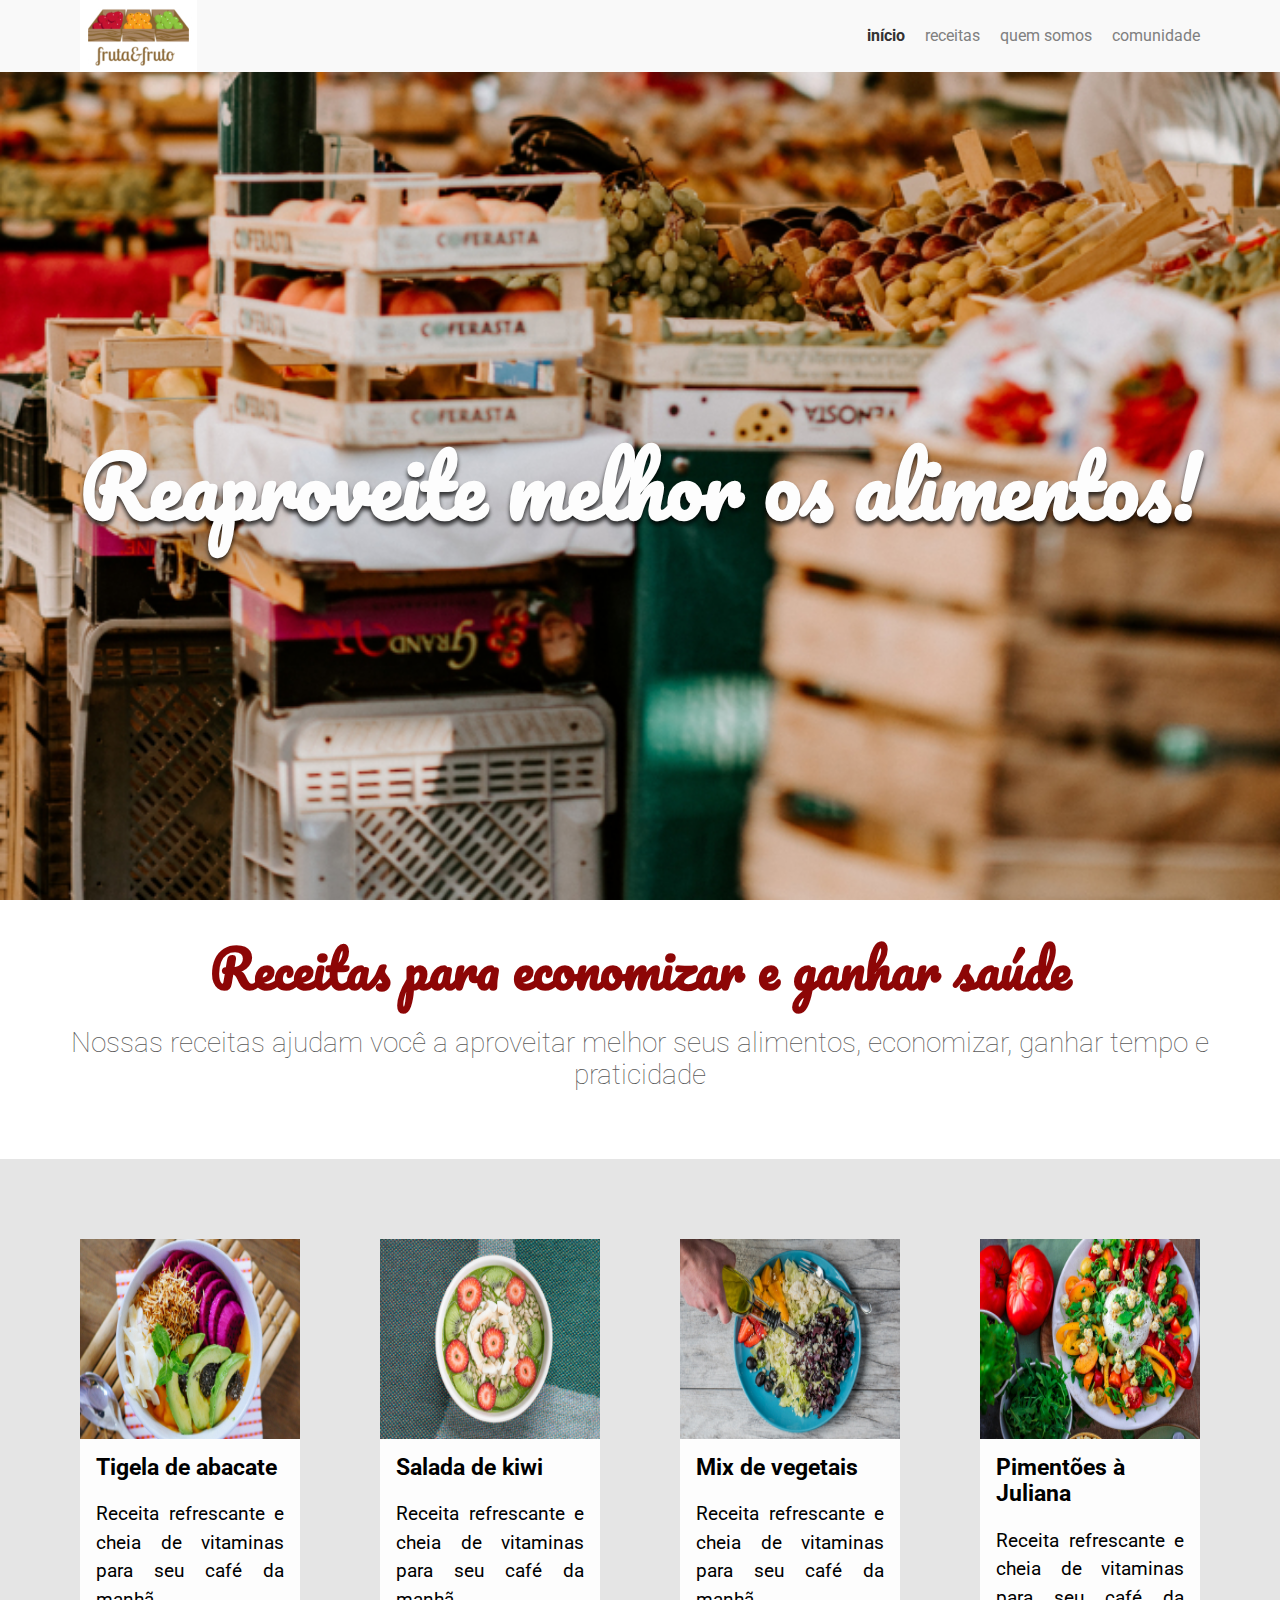
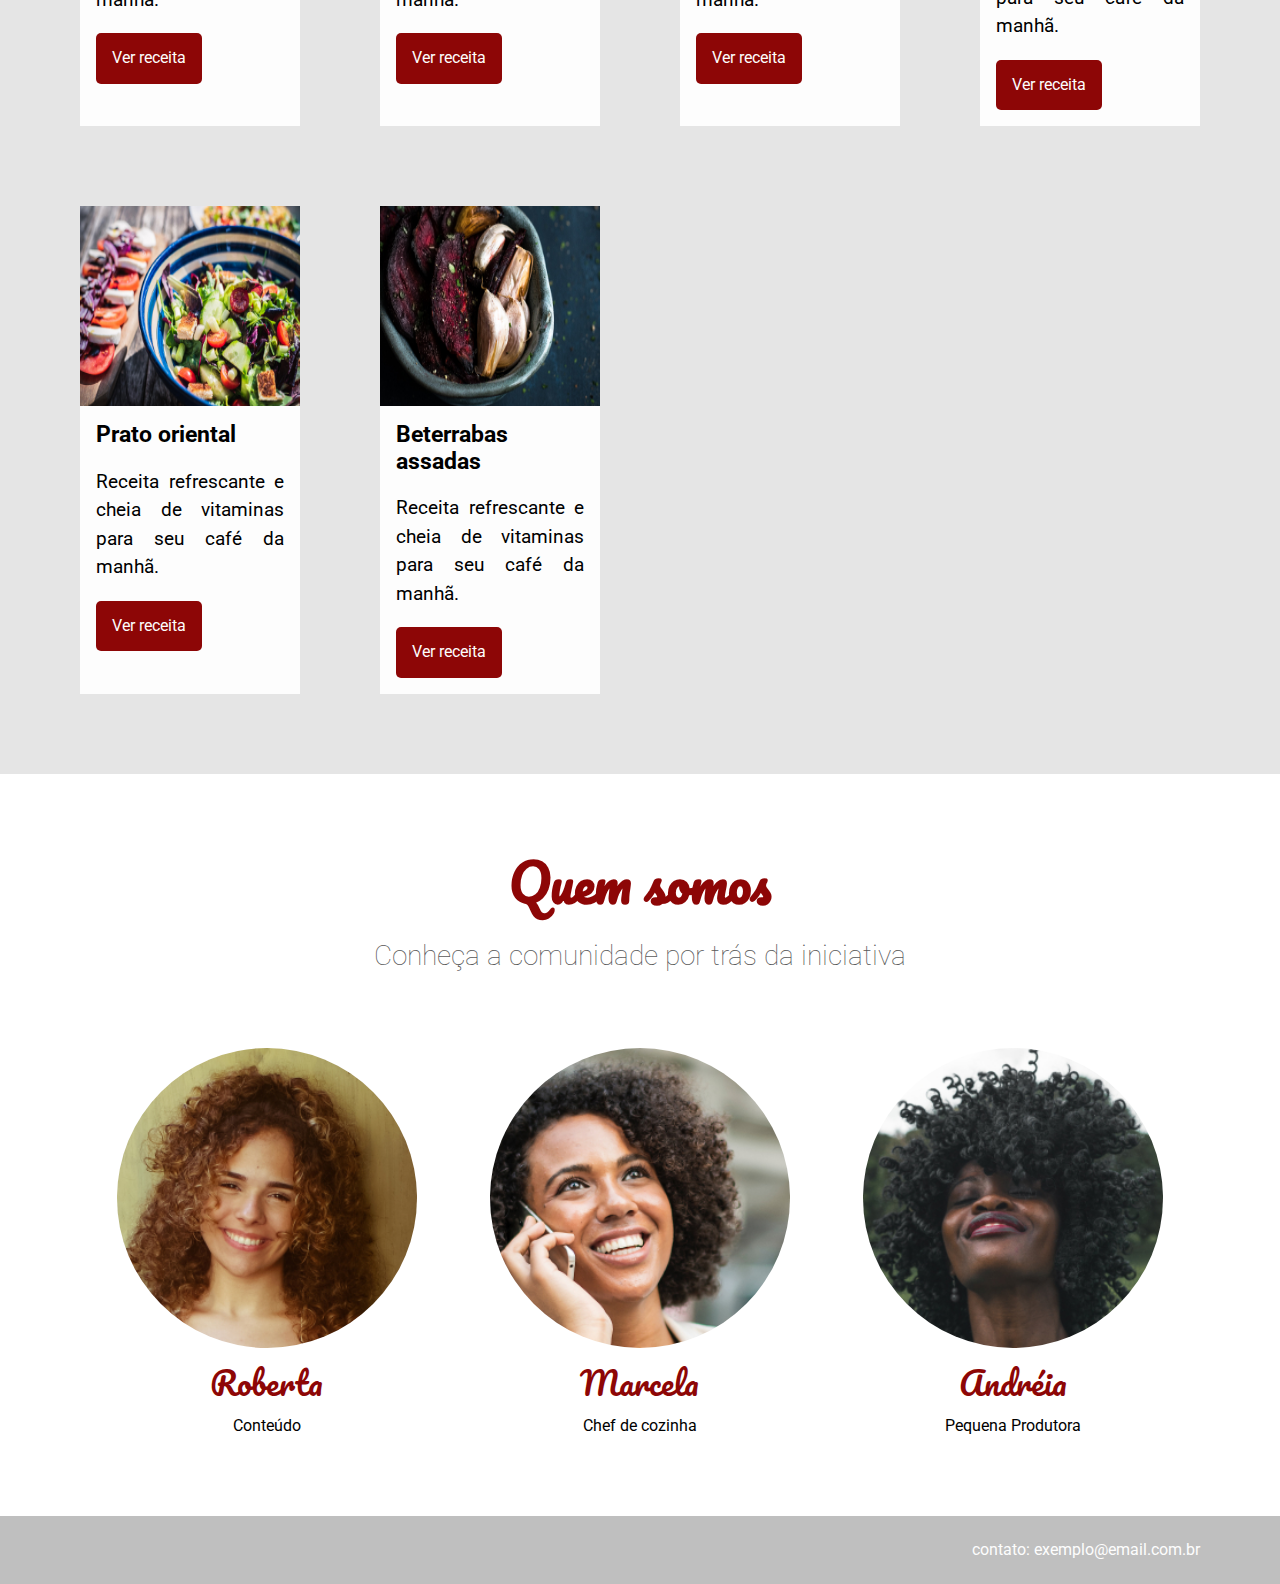
<file: Arquitetura CSS/index.html>
<!DOCTYPE html>
<html lang="pt-BR">
    <head>
        <link href="https://fonts.googleapis.com/css?family=Pacifico|Roboto:100,300,400,500,700,900" rel="stylesheet" />
        <meta charset="UTF-8" />
        <meta name="viewport" content="width=device-width, initial-scale=1.0" />
        <meta http-equiv="X-UA-Compatible" content="ie=edge" />
        <title>Fruta & Fruto</title>
        <link rel="stylesheet" href="./assets/css/normalize.css"/>
        <link rel="stylesheet" href="./assets/css/reset.css"/>
        <link rel="stylesheet" href="./assets/css/cabecalho.css"/>
        <link rel="stylesheet" href="./assets/css/menu/menu-lista.css"/>
        <link rel="stylesheet" href="./assets/css/menu/menu-item.css"/>
        <link rel="stylesheet" href="./assets/css/menu/menu-link.css"/>
        <link rel="stylesheet" href="./assets/css/banner/banner.css" />
        <link rel="stylesheet" href="./assets/css/banner/banner-imagem.css"/>
        <link rel="stylesheet" href="./assets/css/banner/banner-titulo.css"/>
        <link rel="stylesheet" href="./assets/css/sobre/sobre.css" />
        <link rel="stylesheet" href="./assets/css/sobre/sobre-descricao.css"/>
        <link rel="stylesheet" href="./assets/css/sobre/sobre-titulo.css"/>
        <link rel="stylesheet" href="./assets/css/receitas.css"/>
        <link rel="stylesheet" href="./assets/css/receita/receita.css"/>
        <link rel="stylesheet" href="./assets/css/receita/receita-botao.css"/>
        <link rel="stylesheet" href="./assets/css/receita/receita-conteudo.css"/>
        <link rel="stylesheet" href="./assets/css/receita/receita-descricao.css"/>
        <link rel="stylesheet" href="./assets/css/receita/receita-imagem.css"/>
        <link rel="stylesheet" href="./assets/css/receita/receita-titulo.css"/>
        <link rel="stylesheet" href="./assets/css/quemSomos/quemSomos.css"/>
        <link rel="stylesheet" href="./assets/css/quemSomos/quemSomos-titulo.css"/>
        <link rel="stylesheet" href="./assets/css/quemSomos/quemSomos-descricao.css"/>
        <link rel="stylesheet" href="./assets/css/pessoas.css"/>
        <link rel="stylesheet" href="./assets/css/pessoa/pessoa.css"/>
        <link rel="stylesheet" href="./assets/css/pessoa/pessoa-nome.css"/>
        <link rel="stylesheet" href="./assets/css/pessoa/pessoa-imagem.css"/>
        <link rel="stylesheet" href="./assets/css/pessoa/pessoa-funcao.css"/>
        <link rel="stylesheet" href="./assets/css/rodape.css"/>
        <link rel="stylesheet" href="./assets/css/logo.css"/>
    </head>
    <body>
        <header class="cabecalho">
            <img class="logo" alt="Furta e Fruto" src="./assets/img/logo.jpg"/>
            <nav class="menu">
                <ul class="menu__lista">
                    <li class="menu__item"><a class="menu__link ativo" href="#">Início</a></li>
                    <li class="menu__item"><a class="menu__link" href="#">Receitas</a></li>
                    <li class="menu__item"><a class="menu__link" href="#">Quem somos</a></li>
                    <li class="menu__item"><a class="menu__link" href="#">Comunidade</a></li>
                </ul>
            </nav>
        </header>
        <section class="banner">
            <div class="banner__imagem"></div>
            <h2 class="banner__titulo">Reaproveite melhor os alimentos!</h2>
        </section>
        <section class="sobre">
            <h2 class="sobre__titulo">Receitas para economizar e ganhar saúde</h2>
            <p class="sobre__descricao">Nossas receitas ajudam você a aproveitar melhor seus alimentos, economizar, ganhar tempo e praticidade</p>
        </section>
        <section class="receitas">
            <div class="receita">
                <img alt="Tigela de abacate" class="receita__imagem" src="./assets/img/receitas/tigela-de-abacate.jpg" />
                <div class="receita__conteudo">
                    <h4 class="receita__titulo">Tigela de abacate</h4>
                    <p class="receita__descricao">Receita refrescante e cheia de vitaminas para seu café da manhã.</p>
                    <button class="receita__botao">Ver receita</button>
                </div>
            </div>
            <div class="receita">
                <img alt="Salada de kiwi" class="receita__imagem" src="./assets/img/receitas/salada-de-kiwi.jpg" />
                <div class="receita__conteudo">
                    <h4 class="receita__titulo">Salada de kiwi</h4>
                    <p class="receita__descricao">Receita refrescante e cheia de vitaminas para seu café da manhã.</p>
                    <button class="receita__botao">Ver receita</button>
                </div>
            </div>
            <div class="receita">
                <img alt="Mix de vegetais" class="receita__imagem" src="./assets/img/receitas/mix-de-vegetais.jpg" />
                <div class="receita__conteudo">
                    <h4 class="receita__titulo">Mix de vegetais</h4>
                    <p class="receita__descricao">Receita refrescante e cheia de vitaminas para seu café da manhã.</p>
                    <button class="receita__botao">Ver receita</button>
                </div>
            </div>
            <div class="receita">
                <img alt="Pimentões à Juliana" class="receita__imagem" src="./assets/img/receitas/pimentoes-a-juliana.jpg" />
                <div class="receita__conteudo">
                    <h4 class="receita__titulo">Pimentões à Juliana</h4>
                    <p class="receita__descricao">Receita refrescante e cheia de vitaminas para seu café da manhã.</p>
                    <button class="receita__botao">Ver receita</button>
                </div>
            </div>
            <div class="receita">
                <img alt="Prato oriental" class="receita__imagem" src="./assets/img/receitas/prato-oriental.jpg" />
                <div class="receita__conteudo">
                    <h4 class="receita__titulo">Prato oriental</h4>
                    <p class="receita__descricao">Receita refrescante e cheia de vitaminas para seu café da manhã.</p>
                    <button class="receita__botao">Ver receita</button>
                </div>
            </div>
            <div class="receita">
                <img alt="Beterrabas assadas" class="receita__imagem" src="./assets/img/receitas/beterrabas-assadas.jpg" />
                <div class="receita__conteudo">
                    <h4 class="receita__titulo">Beterrabas assadas</h4>
                    <p class="receita__descricao">Receita refrescante e cheia de vitaminas para seu café da manhã.</p>
                    <button class="receita__botao">Ver receita</button>
                </div>
            </div>
        </section>
        <section class="quem-somos">
            <h3 class="quem-somos__titulo">Quem somos</h3>
            <p class="quem-somos__descricao">Conheça a comunidade por trás da iniciativa</p>
            <div class="pessoas">
                <div class="pessoa">
                    <div class="pessoa__imagem pessoa__imagem--roberta"></div>
                    <span class="pessoa__nome">Roberta</span>
                    <span class="pessoa__funcao">Conteúdo</span>
                </div>
                <div class="pessoa">
                    <div class="pessoa__imagem pessoa__imagem--marcela"></div>
                    <span class="pessoa__nome">Marcela</span>
                    <span class="pessoa__funcao">Chef de cozinha</span>
                </div>
                <div class="pessoa">
                    <div class="pessoa__imagem pessoa__imagem--andreia"></div>
                    <span class="pessoa__nome">Andréia</span>
                    <span class="pessoa__funcao">Pequena Produtora</span>
                </div>
            </div>
        </section>
        <footer class="rodape">
            Contato: exemplo@email.com.br
        </footer>
    </body>
</html>
</file>
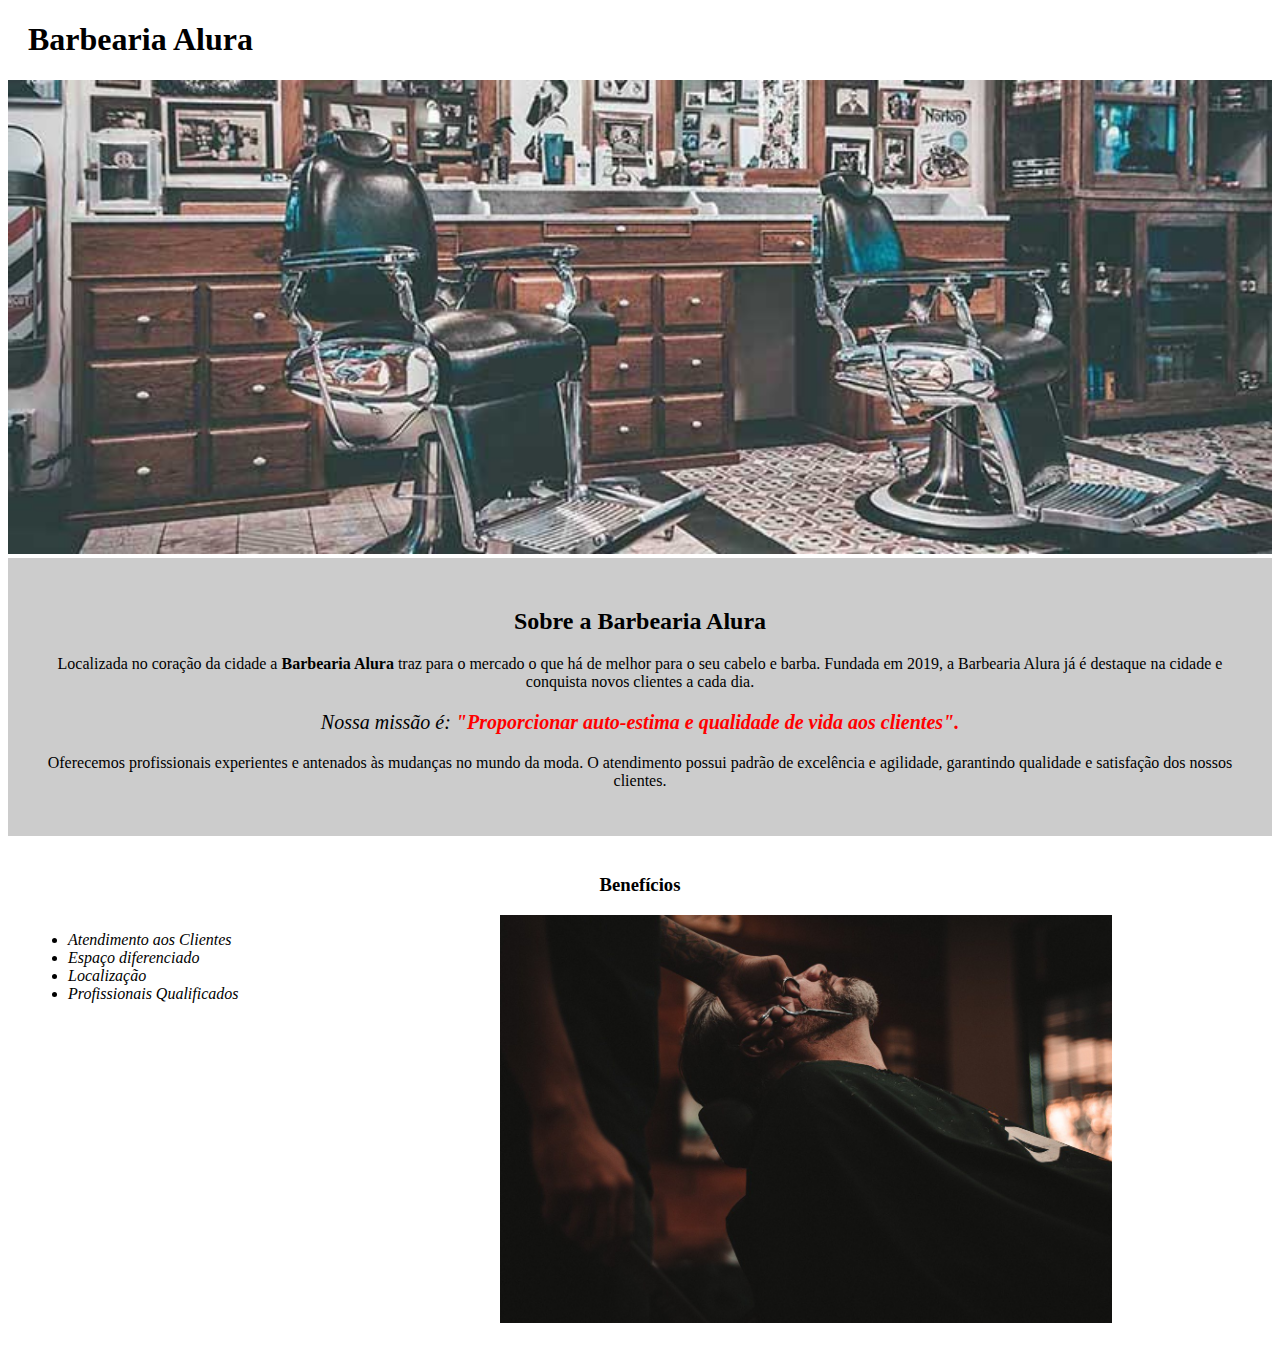
<file: site1/index.html>
<!DOCTYPE html>
<html lang="pt-br">
	<head>
		<meta charset="UTF-8">
		<title>Barbearia Alura</title>
		<link rel="stylesheet" type="text/css" href="style.css">
	</head>
	<body>
		<header>
			<h1 class="titulo-principal">Barbearia Alura<h1>
		</header>
		<img id="banner" src="banner.jpg">
		<div class="principal">
			<h2 class="titulo-centralizado">Sobre a Barbearia Alura</h2>

			<p>Localizada no coração da cidade a <strong>Barbearia Alura</strong> traz para o mercado o que há de melhor para o seu cabelo e barba. Fundada em 2019, a Barbearia Alura já é destaque na cidade e conquista novos clientes a cada dia.</p>

			<p id="missao"><em>Nossa missão é: <strong>"Proporcionar auto-estima e qualidade de vida aos clientes".</strong></em></p>

			<p>Oferecemos profissionais experientes e antenados às mudanças no mundo da moda. O atendimento possui padrão de excelência e agilidade, garantindo qualidade e satisfação dos nossos clientes.</p>
		</div>

		<div class="beneficios">
			<h3 class="titulo-centralizado">Benefícios</h3>

			<ul>
				<li class="itens">Atendimento aos Clientes</li>
				<li class="itens">Espaço diferenciado</li>
				<li class="itens">Localização</li>
				<li class="itens">Profissionais Qualificados</li>
			</ul>

			<img src="beneficios.jpg" class="imagembeneficios">
		</div>
	</body>

</html>
</file>
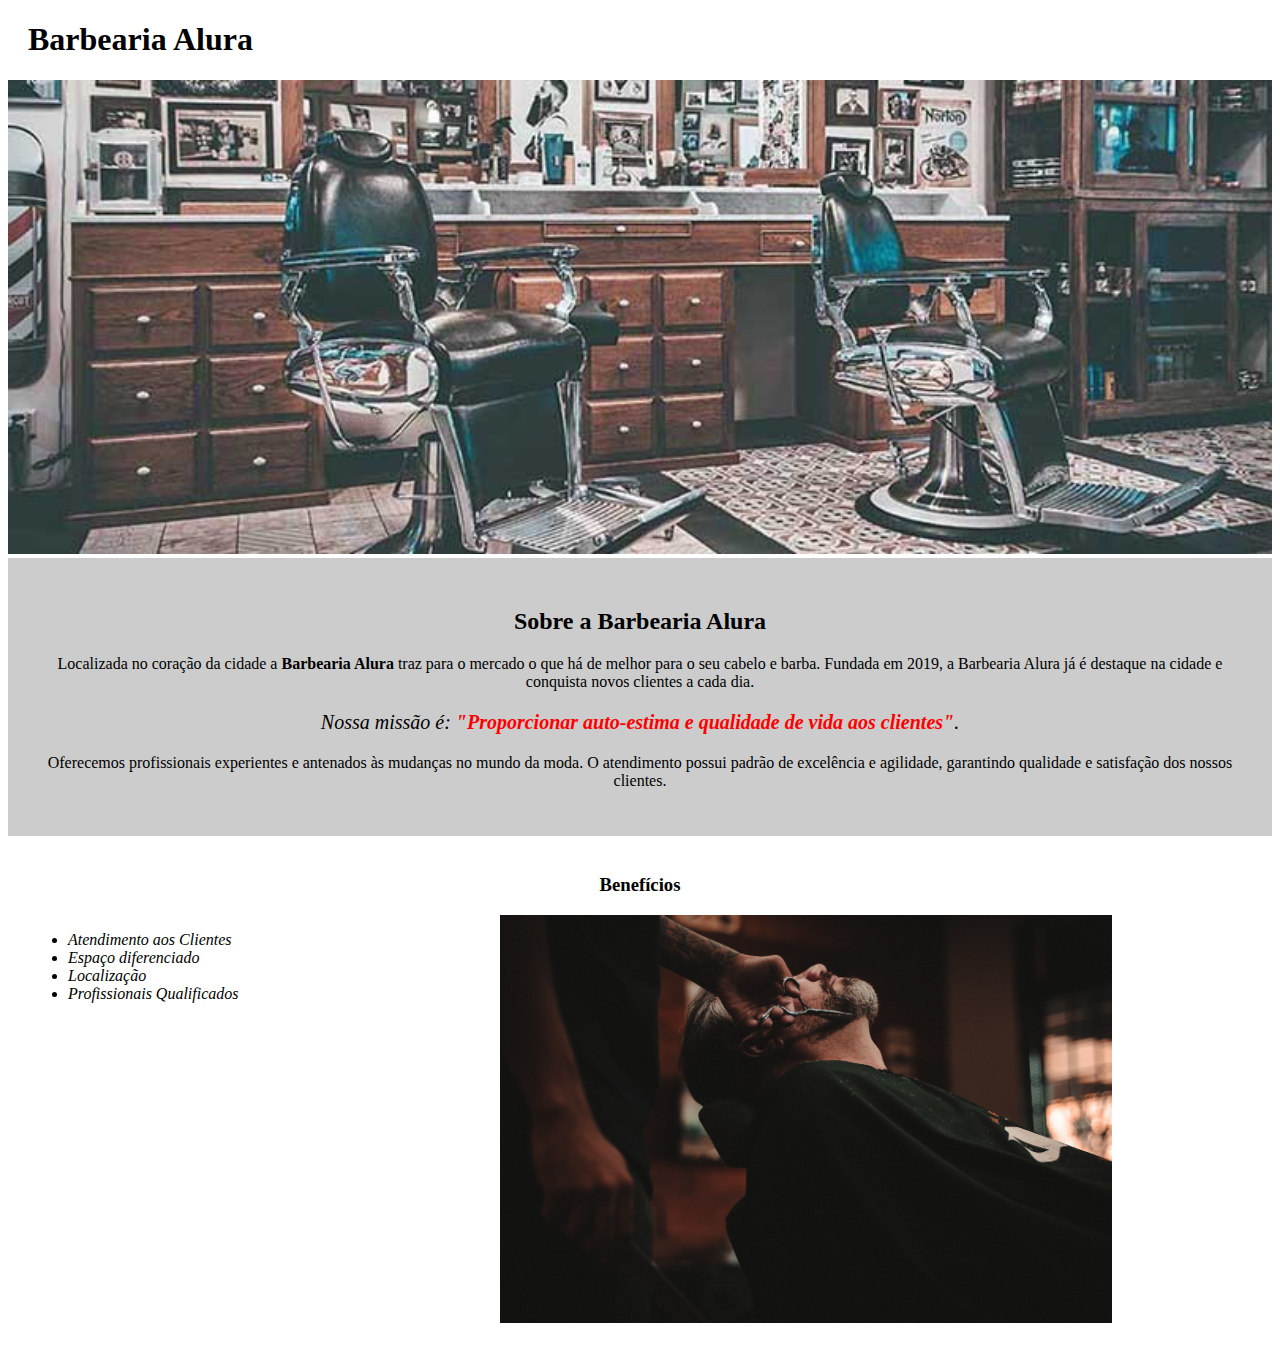
<file: site3/index.html>
<!DOCTYPE html>
<html lang="pt-br">
	<head>
		<meta charset="UTF-8">
		<title>Barbearia Alura</title>
		
		<link rel="stylesheet" href="style-home.css">
	</head>

	<body>
		<header>
			<h1 class="titulo-principal">Barbearia Alura</h1>
		</header>
		<img id="banner" src="banner.jpg">
		<div class="principal">
			<h2 class="titulo-centralizado">Sobre a Barbearia Alura</h2>
	 
			<p>Localizada no coração da cidade a <strong>Barbearia Alura</strong> traz para o mercado o que há de melhor para o seu cabelo e barba. Fundada em 2019, a Barbearia Alura já é destaque na cidade e conquista novos clientes a cada dia.</p>

			<p id="missao"><em>Nossa missão é: <strong>"Proporcionar auto-estima e qualidade de vida aos clientes"</strong>.</em></p>

			<p>Oferecemos profissionais experientes e antenados às mudanças no mundo da moda. O atendimento possui padrão de excelência e agilidade, garantindo qualidade e satisfação dos nossos clientes.</p>
		</div>

		<div class="beneficios">
			<h3 class="titulo-centralizado">Benefícios</h3>

			<ul>
				<li class="itens">Atendimento aos Clientes</li>
				<li class="itens">Espaço diferenciado</li>
				<li class="itens">Localização</li>
				<li class="itens">Profissionais Qualificados</li>
			</ul>

			<img src="beneficios.jpg" class="imagembeneficios">
		</div>
	</body>
</html>
</file>
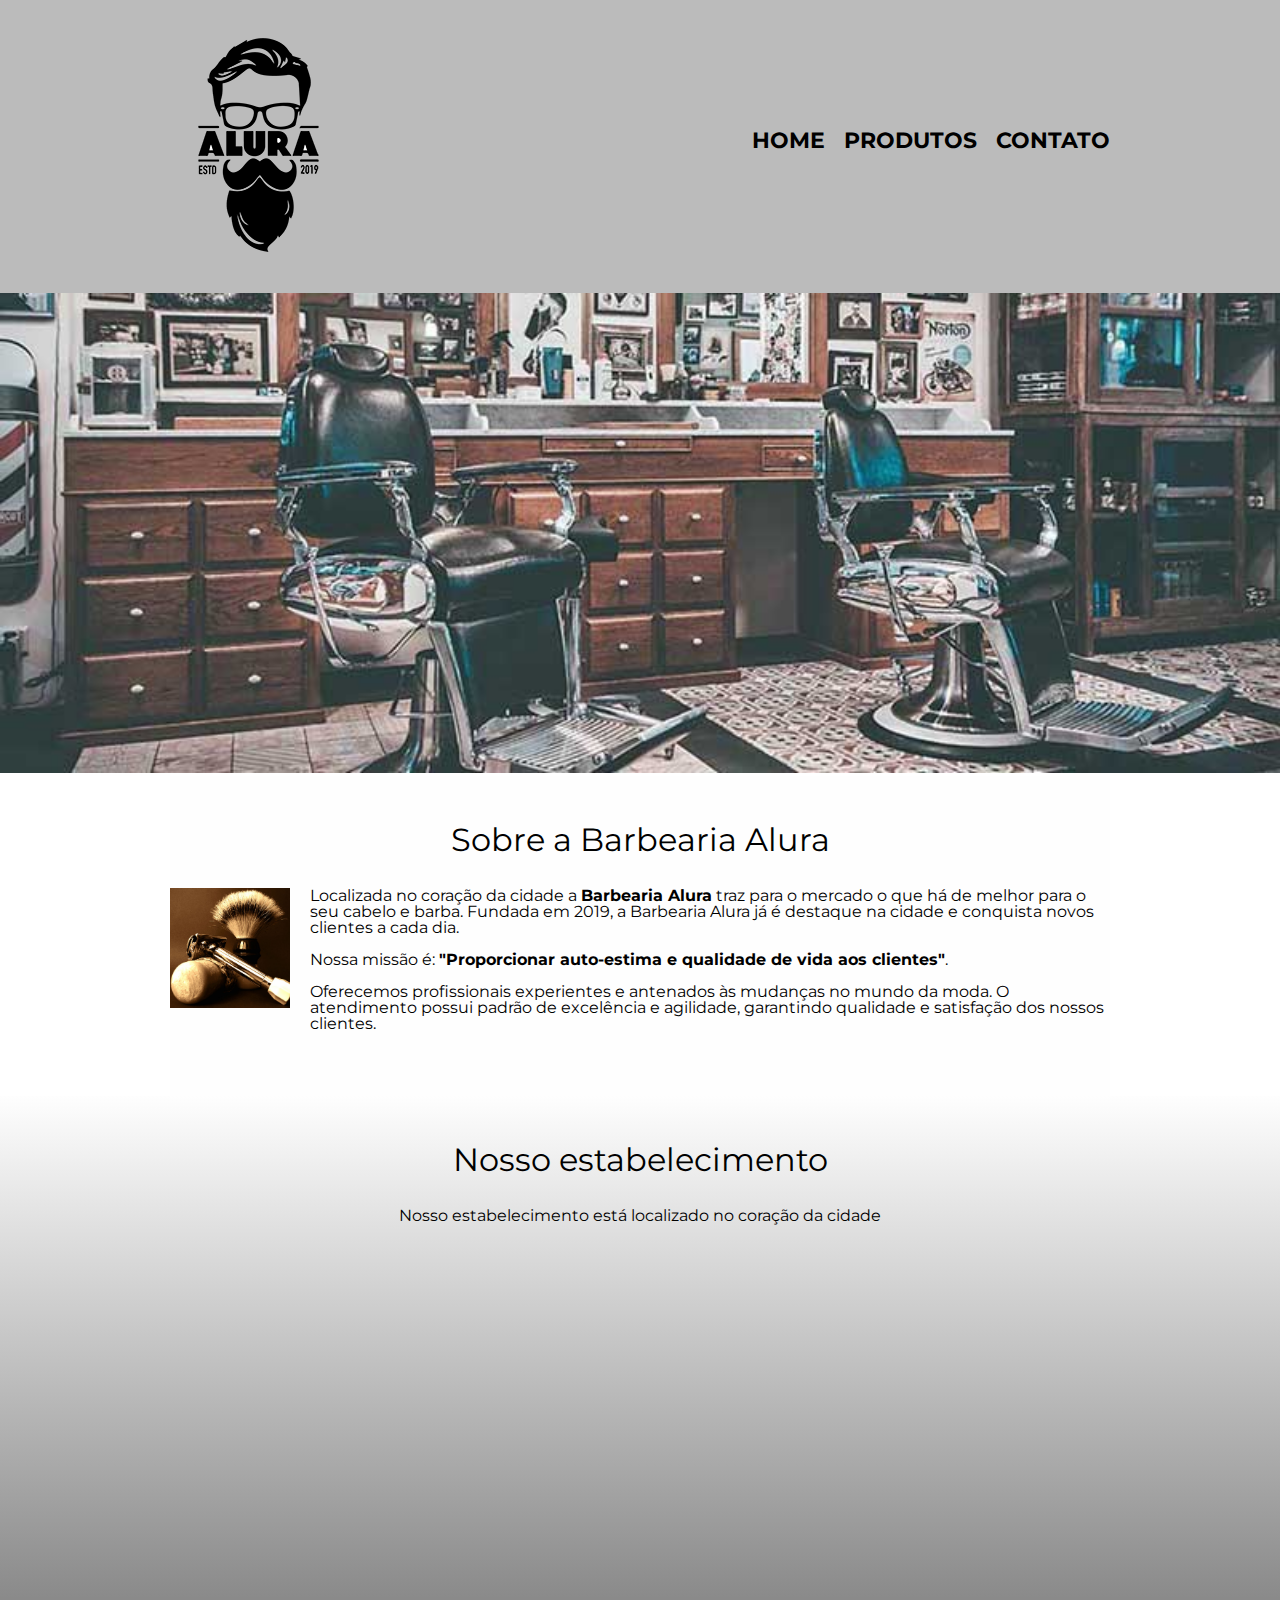
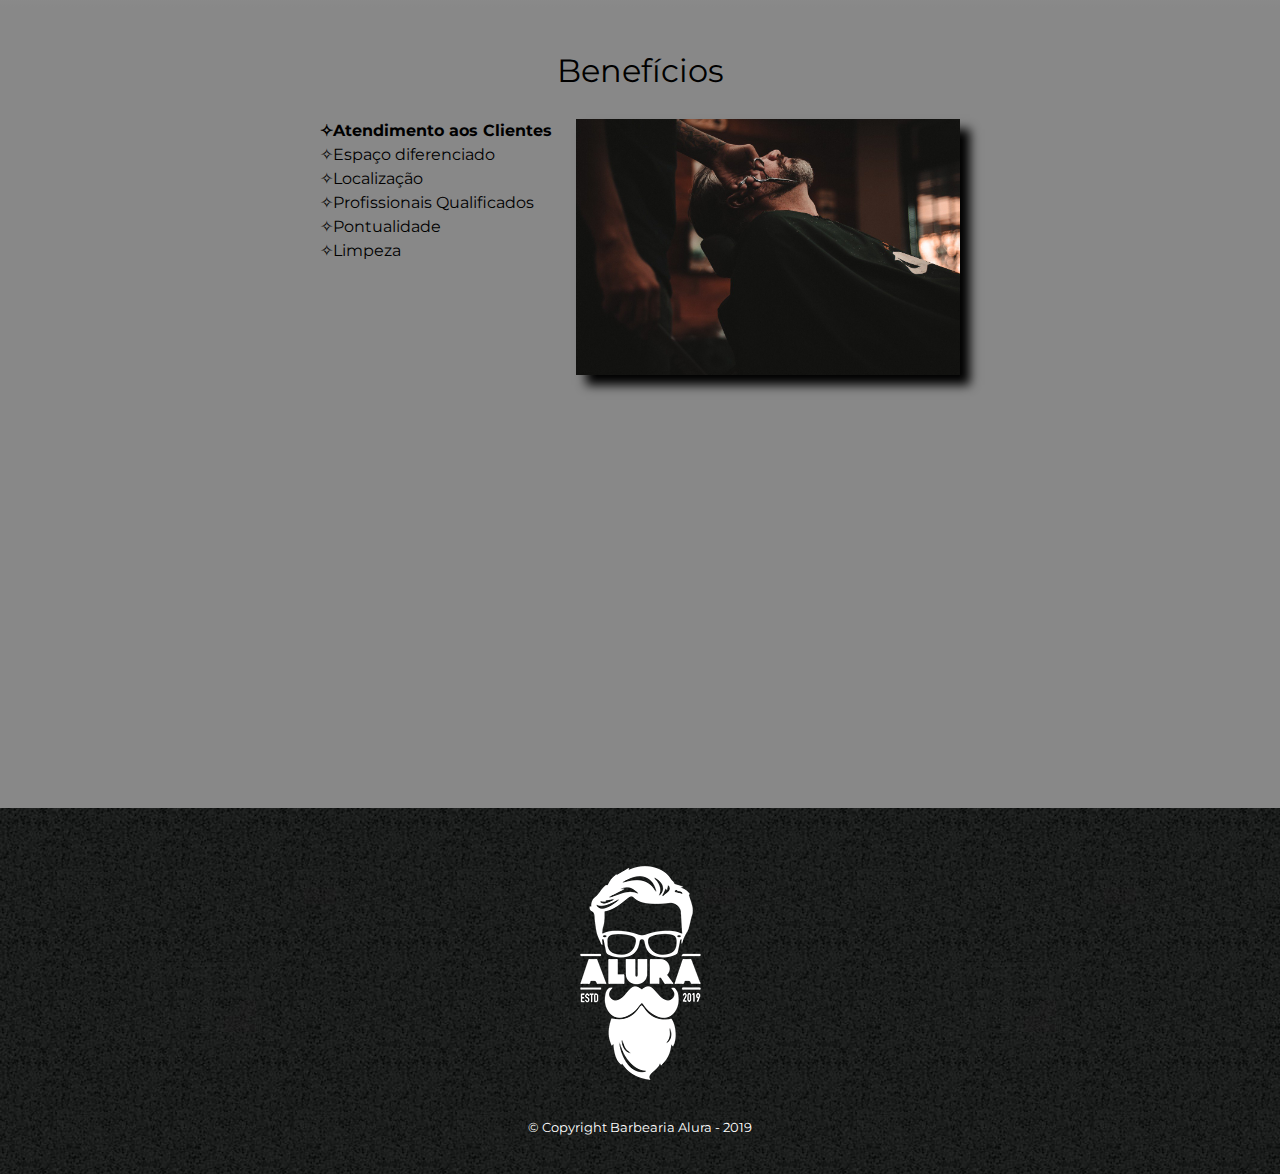
<file: site4/index.html>
<!DOCTYPE html>
<html lang="pt-br">
	<head>
		<meta charset="UTF-8">
		<meta name="viewport" content="width=device-width">

		<title>Barbearia Alura</title>

		<link rel="stylesheet" href="reset.css">
		<link rel="stylesheet" href="style.css">
		<link rel="preconnect" href="https://fonts.googleapis.com">
		<link rel="preconnect" href="https://fonts.gstatic.com" crossorigin>
		<link href="https://fonts.googleapis.com/css2?family=Montserrat:wght@100&display=swap" rel="stylesheet">
	</head>

	<body>
		<header>
			<div class="caixa">
				<h1><img src="logo.png"></h1>

				<nav>
					<ul>
						<li><a href="index.html">Home</a></li>
						<li><a href="produtos.html">Produtos</a></li>
						<li><a href="contato.html">Contato</a></li>
					</ul>
				</nav>
			</div>
		</header>

		<img class="banner" src="banner.jpg">

		<main>
			<section class="principal">
				<h2 class="titulo-principal">Sobre a Barbearia Alura</h2>

				<img class ="utensilios" src="utensilios.jpg" alt="Utensilios de um barbeiro">
		 
				<p>Localizada no coração da cidade a <strong>Barbearia Alura</strong> traz para o mercado o que há de melhor para o seu cabelo e barba. Fundada em 2019, a Barbearia Alura já é destaque na cidade e conquista novos clientes a cada dia.</p>

				<p id="missao"><em>Nossa missão é: <strong>"Proporcionar auto-estima e qualidade de vida aos clientes"</strong>.</em></p>

				<p>Oferecemos profissionais experientes e antenados às mudanças no mundo da moda. O atendimento possui padrão de excelência e agilidade, garantindo qualidade e satisfação dos nossos clientes.</p>
			</section>

			<section class="mapa">
				<h3 class="titulo-principal">Nosso estabelecimento</h3>
				<p>Nosso estabelecimento está localizado no coração da cidade</p>

				<div class="mapa-conteudo">
					<iframe src="https://www.google.com/maps/embed?pb=!1m18!1m12!1m3!1d3657.1065561985406!2d-46.65583667304688!3d-23.5646162!2m3!1f0!2f0!3f0!3m2!1i1024!2i768!4f13.1!3m3!1m2!1s0x94ce59541c6c79c3%3A0x36b90a85f0f8cb33!2sGrupo%20Alura!5e0!3m2!1spt-BR!2sbr!4v1659999531138!5m2!1spt-BR!2sbr" width="100%" height="300" style="border:0;" allowfullscreen="" loading="lazy" referrerpolicy="no-referrer-when-downgrade"></iframe>
				</div>
			</section>

			<section class="beneficios">
				<h3 class="titulo-principal">Benefícios</h3>
				<div class="conteudo-beneficios">
					<ul class="lista-beneficios">
						<li class="itens">Atendimento aos Clientes</li>
						<li class="itens">Espaço diferenciado</li>
						<li class="itens">Localização</li>
						<li class="itens">Profissionais Qualificados</li>
						<li class="itens">Pontualidade</li>
						<li class="itens">Limpeza</li>
					</ul><img src="beneficios.jpg" class="imagem-beneficios">
				</div>
				<div class="video">
					<iframe width="100%" height="315" src="https://www.youtube.com/embed/wcVVXUV0YUY" title="YouTube video player" frameborder="0" allow="accelerometer; autoplay; clipboard-write; encrypted-media; gyroscope; picture-in-picture" allowfullscreen></iframe>
				</div>

			</section>
		</main>


		<footer>
			<img src="logo-branco.png">
			<p class="copyright">&copy; Copyright Barbearia Alura - 2019</p>
		</footer>
	</body>
</html>
</file>
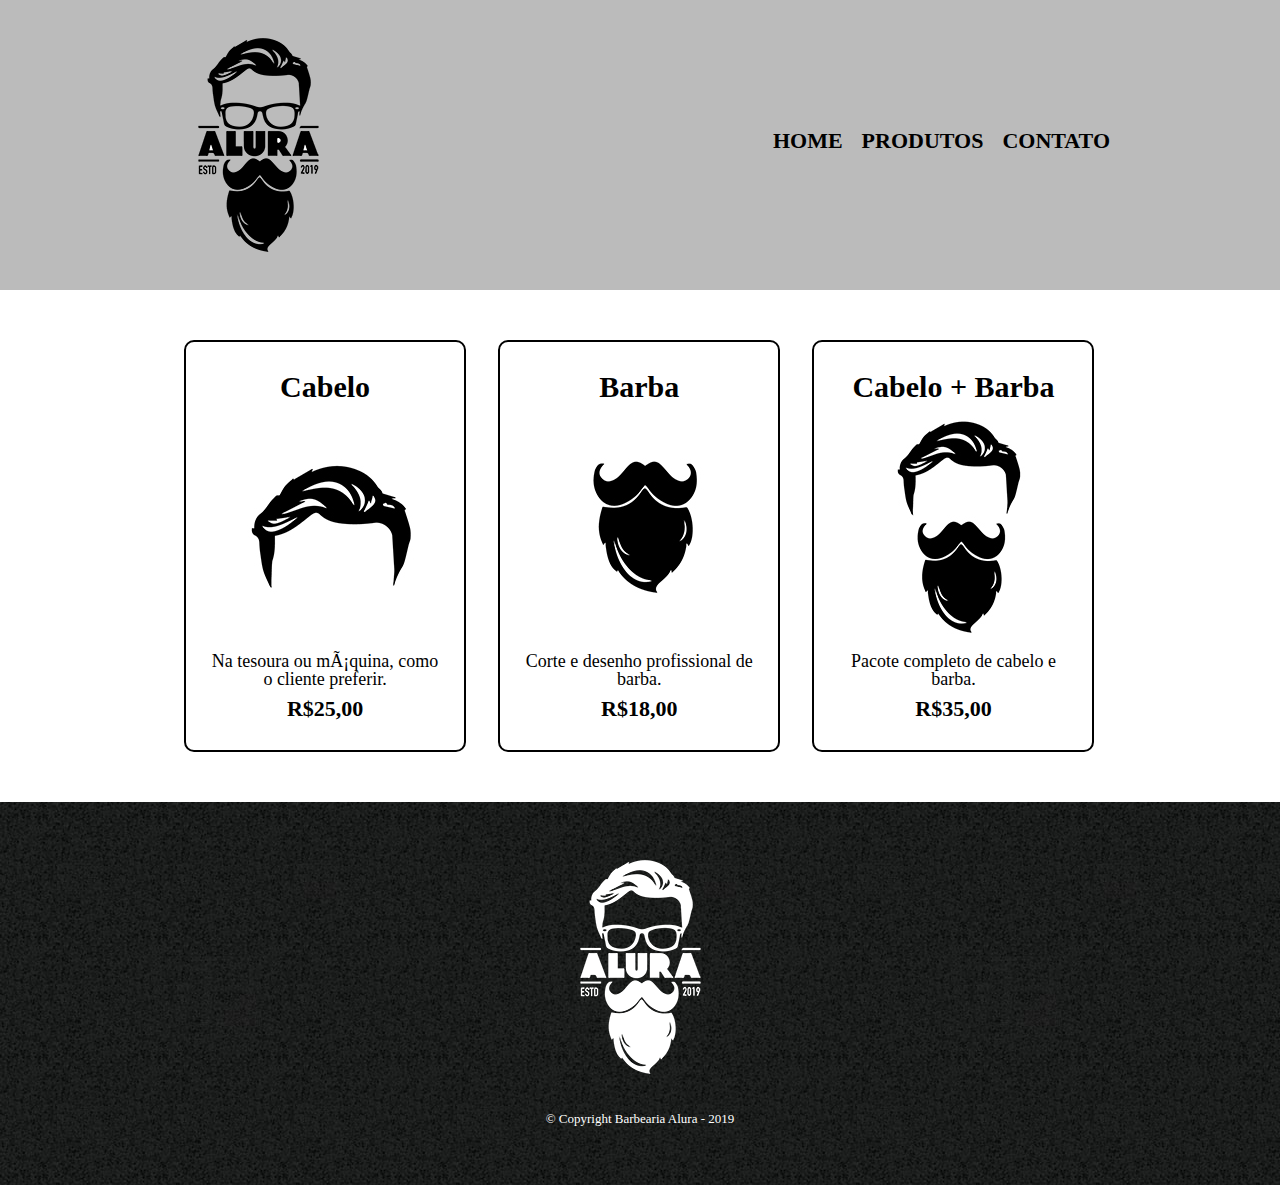
<file: site2/produtos.html>
<!DOCTYPE thml>
<html>
	<head>
		<meta charset="UFT-8">
		<title>Produtos - Barbearia Alura</title>

		<link rel="stylesheet" href="reset.css">
		<link rel="stylesheet" href="produtos.css">
	</head>
	<body>
		<header>
			<div class="caixa">
				<h1><img src="logo.png"></h1>
				<nav>
					<ul class="navegacao">
						<li><a href="index.html">Home</a></li>
						<li><a href="produtos.html">Produtos</a></li>
						<li><a href="contato.html">Contato</a></li>
					</ul>
				</nav>
			</div>
		</header>

		<main>
			<ul class="produtos">
				<li>
					<h2>Cabelo</h2>
					<img src="cabelo.jpg">
					<p class="produto-descricao">Na tesoura ou máquina, como o cliente preferir.</p>
					<p class="produdo-preco">R$25,00</p>
				</li>
				<li>
					<h2>Barba</h2>
					<img src="barba.jpg">
					<p class="produto-descricao">Corte e desenho profissional de barba.</p>
					<p class="produdo-preco">R$18,00</p>
				</li>
				<li>
					<h2>Cabelo + Barba</h2>
					<img src="cabelo+barba.jpg">
					<p class="produto-descricao">Pacote completo de cabelo e barba.</p>
					<p class="produdo-preco">R$35,00</p>
				</li>
			</ul>
		</main>

		<footer>
			<img src="logo-branco.png">
			<p class="copyright">&copy; Copyright Barbearia Alura - 2019</p>
		</footer>
	</body>
</html>
</file>
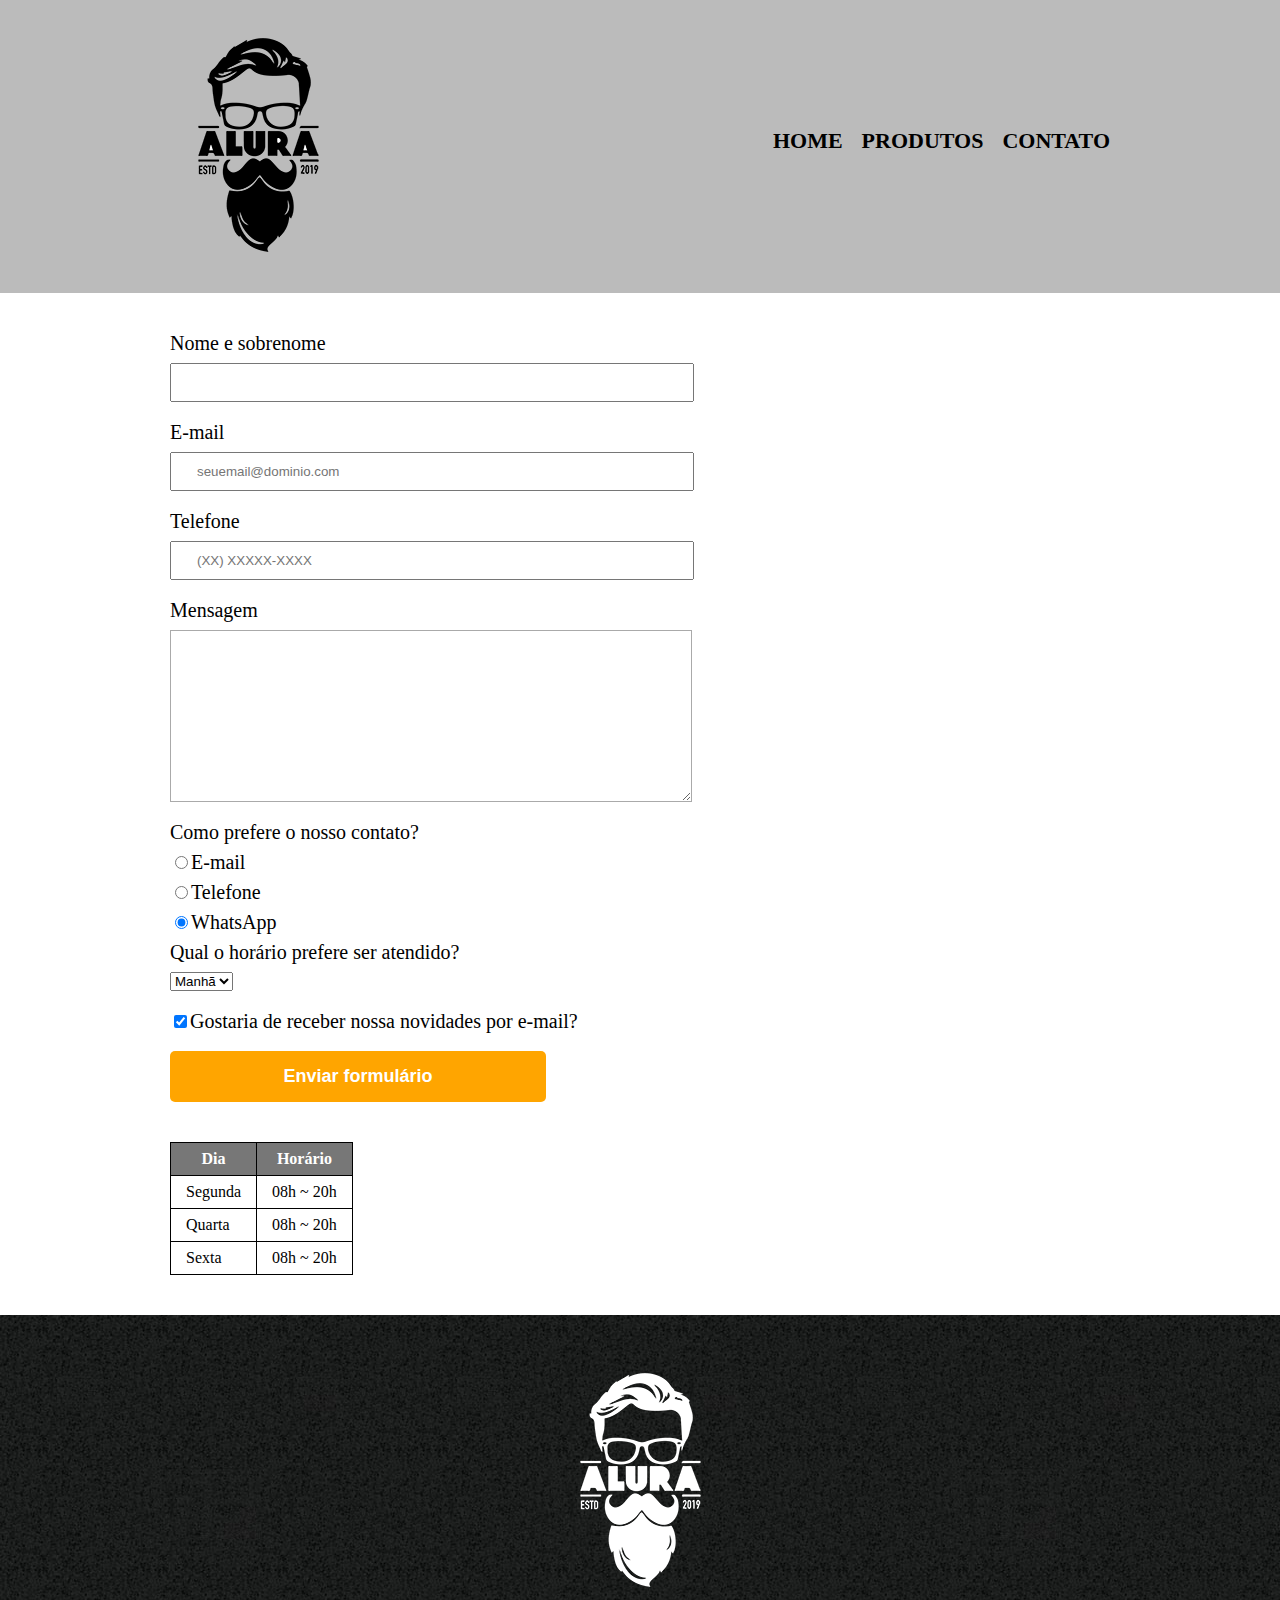
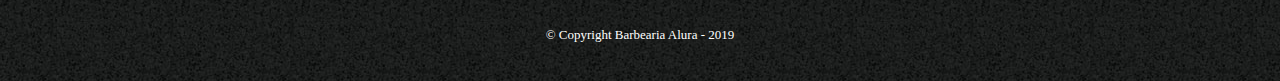
<file: site3/contato.html>
<!DOCTYPE html>
<html>
	<head>
		<meta charset="UTF-8">
		<title>Contato - Barbearia Alura</title>

		<link rel="stylesheet" href="reset.css">
		<link rel="stylesheet" href="style.css">
	</head>
	<body>
		<header>
			<div class="caixa">
				<h1><img src="logo.png" alt="Logo da Barbearia Alura"></h1>

				<nav>
					<ul>
						<li><a href="index.html">Home</a></li>
						<li><a href="produtos.html">Produtos</a></li>
						<li><a href="contato.html">Contato</a></li>
					</ul>
				</nav>
			</div>
		</header>

		<main>
			<form>
				<label for="nomesobrenome">Nome e sobrenome</label>
				<input type="text" id="nomesobrenome" class="input-padrao" required>

				<label for="email">E-mail</label>
				<input type="email" id="email" class="input-padrao" required placeholder="seuemail@dominio.com">

				<label for="telefone">Telefone</label>
				<input type="tel" id="telefone" class="input-padrao" required placeholder="(XX) XXXXX-XXXX">

				<label for="mensagem">Mensagem</label>
				<textarea cols="70" rows="10" id="mensagem"  class="input-padrao" required></textarea>

				<fieldset>
					<legend>Como prefere o nosso contato?</legend>
					<label for="radio-email"><input type="radio" name="contato" value="email" id="radio-email">E-mail</label>
					
					<label for="radio-telefone"><input type="radio" name="contato" value="email" id="radio-telefone">Telefone</label>
					
					<label for="radio-zap"><input type="radio" name="contato" value="email" id="radio-zap" checked>WhatsApp</label>
				</fieldset>

				<fieldset>
					<legend>Qual o horário prefere ser atendido?</legend>
					<select>
						<option>Manhã</option>
						<option>Tarde</option>
						<option>Noite</option>
					</select>
				</fieldset>

				<label class="checkbox"><input type="checkbox" checked>Gostaria de receber nossa novidades por e-mail?</input></label>

				<input type="submit" value="Enviar formulário" class="enviar">
			</form>

			<table>
				<thead>
					<tr>
						<th>Dia</th>
						<th>Horário</th>
					</tr>
				</thead>
				<tbody>
					<tr>
						<td>Segunda</td>
						<td>08h ~ 20h</td>
					</tr>
					<tr>
						<td>Quarta</td>
						<td>08h ~ 20h</td>
					</tr>
					<tr>
						<td>Sexta</td>
						<td>08h ~ 20h</td>
					</tr>
				</tbody>
			</table>

		</main>

		<footer>
			<img src="logo-branco.png" alt="Logo da Barbearia Alura">
			<p class="copyright">&copy; Copyright Barbearia Alura - 2019</p>
		</footer>
	</body>
</html>
</file>
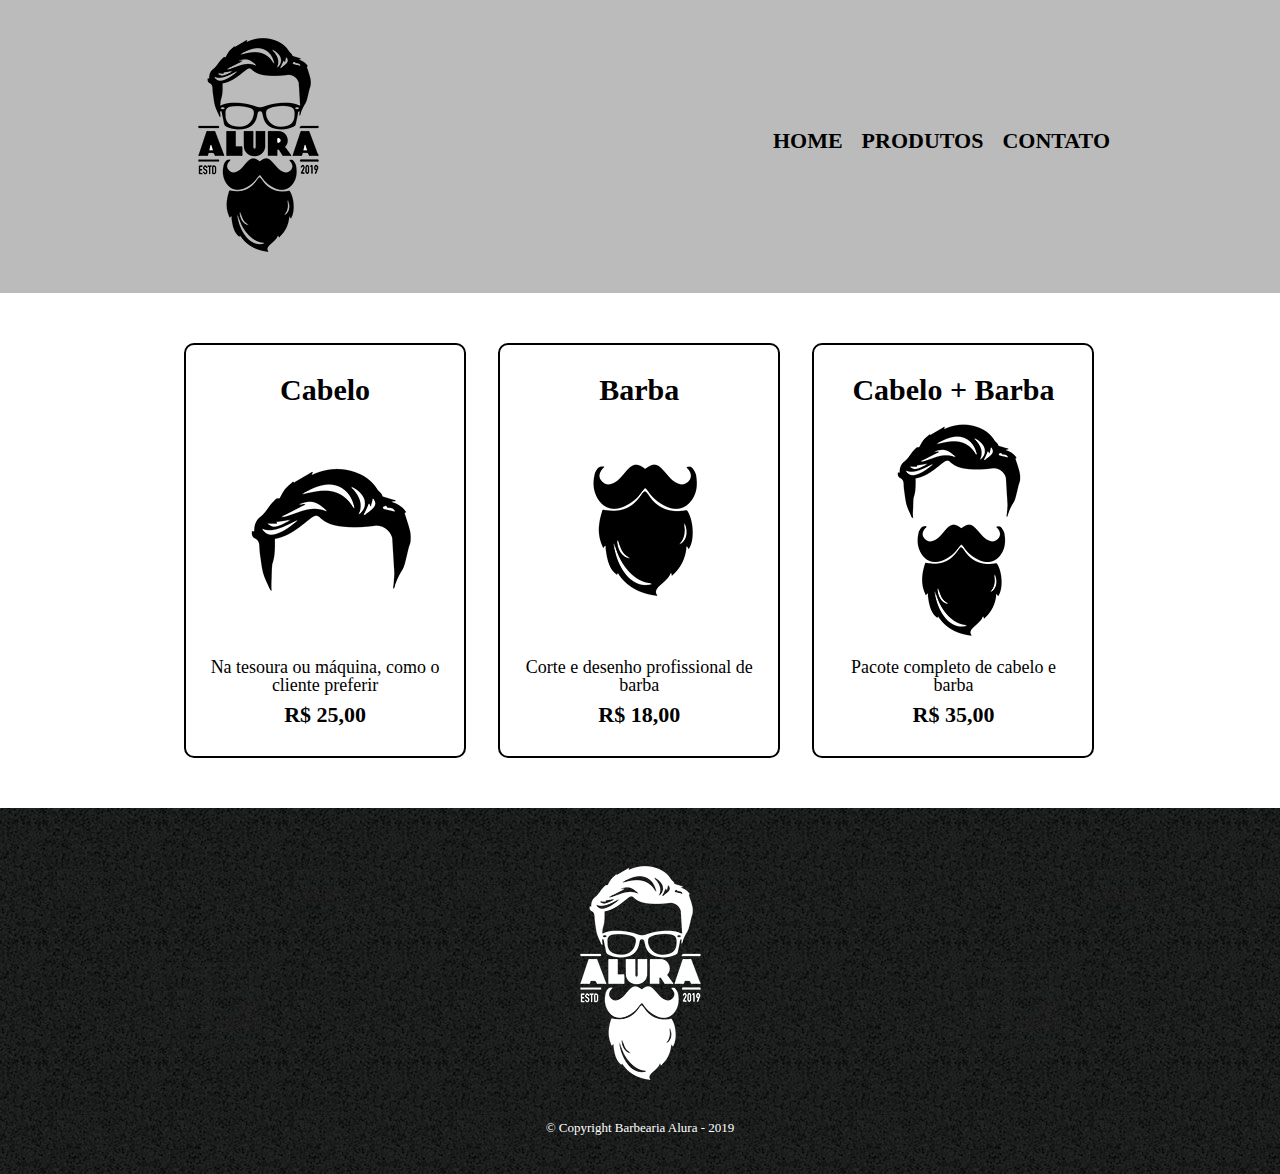
<file: site3/produtos.html>
<!DOCTYPE html>
<html>
	<head>
		<meta charset="UTF-8">
		<title>Produtos - Barbearia Alura</title>

		<link rel="stylesheet" href="reset.css">
		<link rel="stylesheet" href="style.css">
	</head>
	<body>
		<header>
			<div class="caixa">
				<h1><img src="logo.png"></h1>

				<nav>
					<ul>
						<li><a href="index.html">Home</a></li>
						<li><a href="produtos.html">Produtos</a></li>
						<li><a href="contato.html">Contato</a></li>
					</ul>
				</nav>
			</div>
		</header>

		<main>
			<ul class="produtos">
				<li>
					<h2>Cabelo</h2>
					<img src="cabelo.jpg">
					<p class="produto-descricao">Na tesoura ou máquina, como o cliente preferir</p>
					<p class="produto-preco">R$ 25,00</p>
				</li>
				<li>
					<h2>Barba</h2>
					<img src="barba.jpg">
					<p class="produto-descricao">Corte e desenho profissional de barba</p>
					<p class="produto-preco">R$ 18,00</p>
				</li>
				<li>
					<h2>Cabelo + Barba</h2>
					<img src="cabelo+barba.jpg">
					<p class="produto-descricao">Pacote completo de cabelo e barba</p>
					<p class="produto-preco">R$ 35,00</p>
				</li>
			</ul>
		</main>

		<footer>
			<img src="logo-branco.png">
			<p class="copyright">&copy; Copyright Barbearia Alura - 2019</p>
		</footer>
	</body>
</html>
</file>
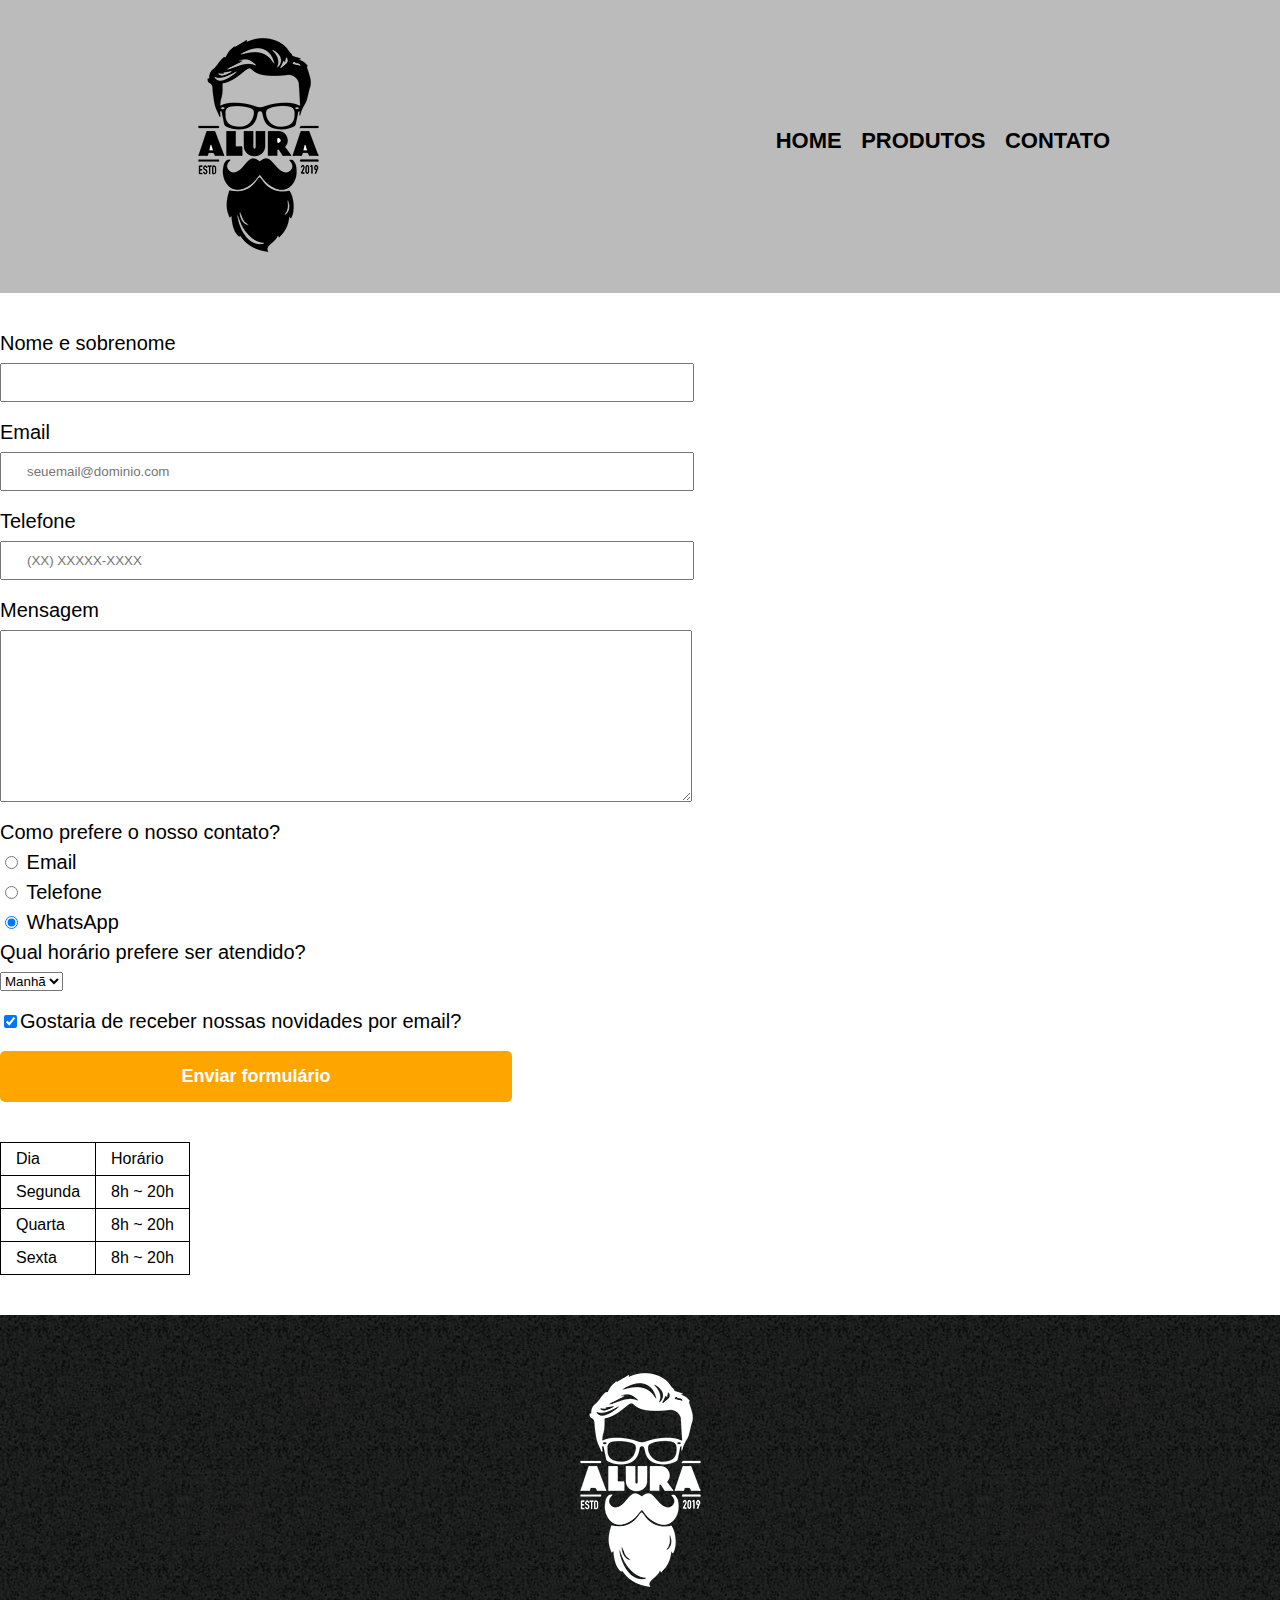
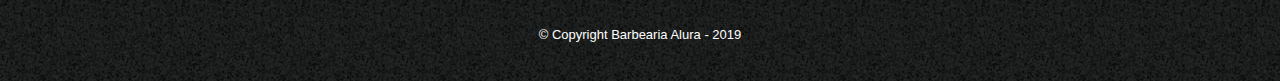
<file: site4/contato.html>
<!DOCTYPE html>
<html>
	<head>
		<meta charset="UTF-8">
		<title>Contato - Barbearia Alura</title>

		<link rel="stylesheet" href="reset.css">
		<link rel="stylesheet" href="style.css">
	</head>
	<body>
		<header>
			<div class="caixa">
				<h1><img src="logo.png" alt="Logo da Barbearia Alura"></h1>

				<nav>
					<ul>
						<li><a href="index.html">Home</a></li>
						<li><a href="produtos.html">Produtos</a></li>
						<li><a href="contato.html">Contato</a></li>
					</ul>
				</nav>
			</div>
		</header>

		<main>
			<form>
				<label for="nomesobrenome">Nome e sobrenome</label>
				<input type="text" id="nomesobrenome" class="input-padrao" required>

				<label for="email">Email</label>
				<input type="email" id="email" class="input-padrao" required placeholder="seuemail@dominio.com">

				<label for="telefone">Telefone</label>
				<input type="tel" id="telefone" class="input-padrao" required placeholder="(XX) XXXXX-XXXX">

				<label for="mensagem">Mensagem</label>
				<textarea cols="70" rows="10" id="mensagem" class="input-padrao" required></textarea>

				<fieldset>
					<legend>Como prefere o nosso contato?</legend>
					<label for="radio-email"><input type="radio" name="contato" value="email" id="radio-email"> Email</label>
					
					<label for="radio-telefone"><input type="radio" name="contato" value="telefone" id="radio-telefone"> Telefone</label>
					
					<label for="radio-whatsapp"><input type="radio" name="contato" value="whatsapp" id="radio-whatsapp" checked> WhatsApp</label>
				</fieldset>

				<fieldset>
					<legend>Qual horário prefere ser atendido?</legend>
					<select>
						<option>Manhã</option>
						<option>Tarde</option>
						<option>Noite</option>
					</select>
				</fieldset>

				<label class="checkbox"><input type="checkbox" checked>Gostaria de receber nossas novidades por email?</label>

				<input type="submit" value="Enviar formulário" class="enviar">
			</form>

			<table>
				<tr>
					<td>Dia</td>
					<td>Horário</td>
				</tr>
				<tr>
					<td>Segunda</td>
					<td>8h ~ 20h</td>
				</tr>
				<tr>
					<td>Quarta</td>
					<td>8h ~ 20h</td>
				</tr>
				<tr>
					<td>Sexta</td>
					<td>8h ~ 20h</td>
				</tr>
			</table>
		</main>

		<footer>
			<img src="logo-branco.png" alt="Logo da Barbearia Alura">
			<p class="copyright">&copy; Copyright Barbearia Alura - 2019</p>
		</footer>
	</body>
</html>
</file>
<file: Arquitetura CSS/assets/css/cabecalho.css>
.cabecalho {
    align-items: center;
    background: #F9F9F9;
    display: flex;
    justify-content: space-between;
    padding-left: 2rem;
    padding-right: 2rem;
}

@media screen and (min-width: 0) {
    .cabecalho {
        padding: 0 1rem;
        justify-content: center;
    }
}

@media screen and (min-width: 768px) {
    .cabecalho {
        padding: 0 5rem;
        justify-content: space-between;
    }
}
</file>
<file: Arquitetura CSS/assets/css/menu/menu-lista.css>
.menu__lista {
    display: flex;
}
</file>
<file: Arquitetura CSS/assets/css/menu/menu-item.css>
.menu__item {
    list-style: none;
}

.menu__item:last-child .menu__link {
    margin-right: 0;
}
</file>
<file: Arquitetura CSS/assets/css/menu/menu-link.css>
.menu__link {
    color: #808080;
    margin-right: 1.25rem;
    text-decoration: none;
    text-transform: lowercase;
}

.menu__link.ativo {
    color: #333333;
    font-weight: bold;
}

.menu__link:hover {
    text-decoration: underline;
}
</file>
<file: Arquitetura CSS/assets/css/banner/banner.css>
.banner {
    position: relative;
}
</file>
<file: Arquitetura CSS/assets/css/banner/banner-imagem.css>
.banner__imagem {
    background: url(../../img/banner.jpg) no-repeat center / cover;
    width: 100%;
}

@media screen and (min-width: 0) {
    .banner__imagem {
        height: calc(100vh - 51px);
    }
}

@media screen and (min-width: 768px) {
    .banner__imagem {
        height: calc(100vh - 72px);
    }
}
</file>
<file: Arquitetura CSS/assets/css/banner/banner-titulo.css>
.banner__titulo {
    color: #fdfdfd;
    font-family: Pacifico, cursive;
    position: absolute;
    left: 50%;
    text-shadow: 0 4px 4px rgba(0, 0 ,0 ,0.75);
    top: 50%;
    text-align: center;
    transform: translate(-50%, -50%);
    width: 100%
}


@media screen and (min-width: 0) {
    .banner__titulo {
        font-size: 3rem;
    }
}

@media screen and (min-width: 768px) {
    .banner__titulo {
        font-size: 3rem;
        font-size: 5.0625rem;
    }
}
</file>
<file: Arquitetura CSS/assets/css/sobre/sobre.css>
.sobre {
    text-align: center;
}

@media screen and (min-width: 0) {
    .sobre {
        padding: 2.5rm 1rem;
    }
}

@media screen and (min-width: 768px) {
    .sobre {
        padding: 2.5rem;
    }
}
</file>
<file: Arquitetura CSS/assets/css/sobre/sobre-descricao.css>
.sobre__descricao {
    color: #595959;

    font-weight: 100;
}

@media screen and (min-width: 0) {
    .sobre__descricao{
        font-size: 1.3rem;
    }
}

@media screen and (min-width: 768px) {
    .sobre__descricao{
        font-size: 1.75rem;
    }
}
</file>
<file: Arquitetura CSS/assets/css/sobre/sobre-titulo.css>
.sobre__titulo {
    color: #8d0606;
    font-family: Pacifico, cursive;

}

@media screen and (min-width: 0) {
    .sobre__titulo{
        font-size: 2rem;
    }
}

@media screen and (min-width: 768px) {
    .sobre__titulo{
        font-size: 3.1875rem;
    }
}
</file>
<file: Arquitetura CSS/assets/css/receitas.css>
.receitas {
    background: #e5e5e5;
    display: flex;
    flex-wrap: wrap;
}

@media screen and (min-width: 0) {
    .receitas {
        padding: 5rem 0 0 1rem;
    }
}

@media screen and (min-width: 768px) {
    .receitas {
        padding: 5rem 0 0 2.5rem;
    }
}

@media screen and (min-width: 992px) {
    .receitas {
        padding: 5rem 0 0 5rem;
    }
}
</file>
<file: Arquitetura CSS/assets/css/receita/receita.css>
.receita {
    background: #fdfdfd;
    display: flex;
    flex-direction: column;
    margin-bottom: 5rem;

}

@media screen and (min-width: 0) {
    .receita {
        margin-right: 1rem;
        width: 100%;
    }
}

@media screen and (min-width: 768px) {
    .receita {
        margin-right: 2.5rem;
        width: calc(33.33% - 2.5rem);
    }
}

@media screen and (min-width: 992px) {
    .receita {
        margin-right: 5rem;
        width: calc(25% - 5rem);
    }
}
</file>
<file: Arquitetura CSS/assets/css/receita/receita-botao.css>
.receita__botao {
    background: #8d0606;
    border: none;
    border-radius: 5px;
    color: #fdfdfd;
    padding: 1rem;
    transition: all .1s ease-in-out;
}

.receita__botao:hover {
    background: #620404;
    cursor: pointer;
}
</file>
<file: Arquitetura CSS/assets/css/receita/receita-conteudo.css>
.receita__conteudo {
    padding: 1rem;
}
</file>
<file: Arquitetura CSS/assets/css/receita/receita-descricao.css>
.receita__descricao {
    font-size: 1.1875rem;
    line-height: 1.5;
    text-align: justify;
}
</file>
<file: Arquitetura CSS/assets/css/receita/receita-imagem.css>
.receita__imagem {
    height: 200px;
}
</file>
<file: Arquitetura CSS/assets/css/receita/receita-titulo.css>
.receita__titulo {
    font-size: 1.4375rem;
}
</file>
<file: Arquitetura CSS/assets/css/quemSomos/quemSomos.css>
.quem-somos {
    padding: 5rem;
    text-align: center;
}
</file>
<file: Arquitetura CSS/assets/css/quemSomos/quemSomos-titulo.css>
.quem-somos__titulo {
    color: #8d0606;
    font-family: Pacifico, cursive;
    font-size: 3.1875rem;
    margin-bottom: 1rem;
}
</file>
<file: Arquitetura CSS/assets/css/quemSomos/quemSomos-descricao.css>
.quem-somos__descricao {
    color: #595959;
    font-size: 1.75rem;
    font-weight: 100;
}
</file>
<file: Arquitetura CSS/assets/css/pessoas.css>
.pessoas {
    display: flex;
    justify-content: space-around;
    padding-top: 3rem;
}

@media screen and (min-width: 0) {
    .pessoas{
        flex-direction: column;
    }
}

@media screen and (min-width: 768px) {
    .pessoas{
        flex-direction: row;
    }
}
</file>
<file: Arquitetura CSS/assets/css/pessoa/pessoa.css>
.pessoa {
    display: flex;
    flex-direction: column;
}

@media screen and (min-width: 0) {
    .pessoa{
        margin-bottom: 2rem;
    }
}

@media screen and (min-width: 768px) {
    .pessoa{
        margin-bottom: 0;
    }
}
</file>
<file: Arquitetura CSS/assets/css/pessoa/pessoa-nome.css>
.pessoa__nome {
    color: #8d0606;
    font-family: Pacifico, cursive;
    font-size: 2rem;
    margin: 1rem 0;
}
</file>
<file: Arquitetura CSS/assets/css/pessoa/pessoa-imagem.css>
.pessoa__imagem {
    background-position: center;
    background-repeat: no-repeat;
    background-size: cover;
    border-radius: 100%;
    height: 300px;
    margin: 0 auto;
    width: 300px;
}

.pessoa__imagem--roberta {
    background-image: url('../../img/pessoas/roberta.jpg');
}

.pessoa__imagem--marcela {
    background-image: url('../../img/pessoas/marcela.jpg');
}

.pessoa__imagem--andreia {
    background-image: url('../../img/pessoas/andreia.jpg');
}
</file>
<file: Arquitetura CSS/assets/css/pessoa/pessoa-funcao.css>
.pesso__funcao {
    color: #595959;
    font-size: 1.25rem;
    text-transform: lowercase;
}
</file>
<file: Arquitetura CSS/assets/css/rodape.css>
.rodape {
    background: #bfbfbf;
    color: #fdfdfd;
    text-align: right;
    padding: 1.5625rem 5rem;
    text-transform: lowercase;
}
</file>
<file: Arquitetura CSS/assets/css/logo.css>
@media screen and (min-width: 0) {
    .logo {
        display: none;
    }
}

@media screen and (min-width: 768px) {
    .logo {
        display: block;
    }
}
</file>
<file: site1/style.css>
body{
;
}

#banner{
	width: 100%;
}

.principal {
	background: #CCCCCC;
	padding: 30px;
}

.titulo-principal {
	padding-left: 20px;
}

.titulo-centralizado {
	text-align: center;
}

p {
	text-align: center;
}

#missao {
	font-size: 20px
}

em strong {
	color: #FF0000;
}

.itens {
	font-style: italic;
}

.beneficios {
	background: #FFFFFF;
	padding: 20px;
}

ul {
	display: inline-block;
	vertical-align: top;
	width: 20%;
	margin-right: 15%;
}

.imagembeneficios {
	width: 50%;
}
</file>
<file: site3/style-home.css>
#banner {
	width:100%;
}

.principal{
	background: #CCCCCC;
	padding: 30px;
}

.titulo-principal {
	padding-left: 20px;
}

.titulo-centralizado {
	text-align: center
}

p {
	text-align: center;
}

#missao {
	font-size: 20px
}

em strong {
	color: #FF0000;
}

.itens {
	font-style: italic
}

.beneficios {
	background: #FFFFFF;
	padding: 20px;
}

ul {
	display: inline-block;
	vertical-align: top;
	width: 20%;
	margin-right: 15%;
}

.imagembeneficios {
	width: 50%;
}
</file>
<file: site4/style.css>
body {
	font-family: 'Montserrat', sans-serif;
}

header {
	background: #BBBBBB;
	padding: 20px 0;
}

.caixa {
	position: relative;
	width: 940px;
	margin: 0 auto;
}

nav {
	position: absolute;
	top: 110px;
	right: 0;
}

nav li {
	display: inline;
	margin: 0 0 0 15px;
}

nav a {
	text-transform: uppercase;
	color: #000000;
	font-weight: bold;
	font-size: 22px;
	text-decoration: none;
}

nav a:hover {
	color: #C78C19;
	text-decoration: underline;
}

.produtos {
	width: 940px;
	margin: 0 auto;
	padding: 50px 0;
}

.produtos li {
	display: inline-block;
	text-align: center;
	width: 30%;
	vertical-align: top;
	margin: 0 1.5%;
	padding: 30px 20px;
	box-sizing: border-box;
	border: 2px solid #000000;
	border-radius: 10px;
}

.produtos li:hover {
	border-color: #C78C19;
}

.produtos li:active {
	border-color: #088C19;	
}

.produtos li:hover h2 {
	font-size: 34px;
}

.produtos h2 {
	font-size: 30px;
	font-weight: bold;
}

.produto-descricao {
	font-size: 18px;
}

.produto-preco {
	font-size: 22px;
	font-weight: bold;
	margin-top: 10px;
}

footer {
	text-align: center;
	background: url("bg.jpg");
	padding: 40px 0;
}

.copyright {
	color: #FFFFFF;
	font-size: 13px;
	margin: 20px 0 0;
}

main {

}

form {
	margin: 40px 0;
}

form label, form legend {
	display:block;
	font-size: 20px;
	margin: 0 0 10px;
}

.input-padrao {
	display: block;
	margin: 0 0 20px;
	padding: 10px 25px;
	width: 50%;
}

.checkbox {
	margin: 20px 0;
}

.enviar {
	width:40%;
	padding: 15px 0;
	background: orange;
	color: white;
	font-weight: bold;
	font-size: 18px;
	border: none;
	border-radius: 5px;
	transition: 1s all;
	cursor: pointer;
}

.enviar:hover {
	background: darkorange;
	transform: scale(1.2);
}

table {
	margin: 20px 0 40px;
}

thead {
	background: #555555;
	color: white;
	font-weight: bold;
}

td, th {
	border: 1px solid #000000;
	padding: 8px 15px;
}

/* css da página inicial */
.banner {
	width: 100%;
}

.titulo-principal {
	text-align: center;
	font-size: 2em;
	margin: 0 0 1em;
	clear: left;
}

.principal {
	padding: 3em 0;
	background: #FEFEFE;
	width: 940px;
	margin: 0 auto;
}

.principal p {
	margin: 0 0 1em;
}

.principal strong {
	font-weight: bold;
}

.principal em {
	text-style:  italic;
}

.utensilios {
	width: 120px;
	float: left;
	margin: 0 20px 20px 0;
}

.mapa {
	padding: 3em 0;
	background: linear-gradient(#FEFEFE,#888888);
}

.mapa-conteudo {
	width: 940px;
	margin: 0 auto;
}

.mapa p {
	margin: 0 0 2em;
	text-align: center;
}

.beneficios {
	padding: 3em 0;
	background: #888888;
}

.conteudo-beneficios {
	width: 640px;
	margin: 0 auto;
}

.lista-beneficios {
	width: 40%;
	display: inline-block;
	vertical-align: top;
}

.itens {
	line-height: 1.5;
}

.itens:first-child {
	font-weight: bold;
}

.itens:before{
	content: "✧";
}

.imagem-beneficios {
	width: 60%;
	opacity: 1;
	transition: 400ms;
	box-shadow: 10px 10px 10px 0 #000000;
}

.imagem-beneficios:hover {
	opacity: 0.3;
}

.video {
	width: 560px;
	margin: 2em auto;
}

@media screen and (max-width: 480px) {
	.caixa, .principal, .conteudo-beneficios, .mapa-conteudo, .video{
		width: auto;
	}

	h1 {
		text-align: center;
	}

	nav{
		position: static;
	}

	.lista-beneficios, .imagem-beneficios {
		width: 100%;
	}
}
</file>
<file: site2/produtos.css>
header{
	background: #BBBBBB;
	padding: 20px 0px;
}

.caixa{
	position: relative;
	width: 940px;
	margin: 0 auto;
}

nav li{
	display: inline;
	margin: 0 0 0 15px;
}

nav{
	position: absolute;
	top: 110px;
	right: 0px;
}

nav a{
	text-transform: uppercase;
	color: #000000;
	font-weight: bold;
	font-size: 22px;
	text-decoration: none;
}

nav a:hover {
	color: #C78C19;
	text-decoration: underline;
}

.produtos {
	width: 940px;
	margin: 0 auto;
	padding: 50 0;
}

.produtos li {
	display: inline-block;
	text-align: center;
	width: 30%;
	vertical-align: top;
	margin: 0 1.5%;
	padding: 30px 20px;
	box-sizing: border-box;
	border: 2px solid #000000;
	border-radius: 10px;
}

.produtos li:hover {
	border-color: #C78C19;
}

.produtos li:active {
	border-color: #088C19;
}

.produtos li:hover h2 {
	font-size: 34px;
}

.produtos h2 {
	font-size: 30px;
	font-weight: bold;
}

.produto-descricao {
	font-size: 18px;
}

.produdo-preco {
	font-size: 22px;
	font-weight: bold;
	margin-top: 10px;
}

footer {
	text-align: center;
	background: url("bg.jpg");
	padding: 40px 0;
}

.copyright {
	color: #FFFFFF;
	font-size: 13px;
	margin: 20px 0;
}
</file>
<file: site3/style.css>
header {
	background: #BBBBBB;
	padding: 20px 0;
}

.caixa {
	position: relative;
	width: 940px;
	margin: 0 auto;
}

nav {
	position: absolute;
	top: 110px;
	right: 0;
}

nav li {
	display: inline;
	margin: 0 0 0 15px;
}

nav a {
	text-transform: uppercase;
	color: #000000;
	font-weight: bold;
	font-size: 22px;
	text-decoration: none;
}

nav a:hover {
	color: #C78C19;
	text-decoration: underline;
}

.produtos {
	width: 940px;
	margin: 0 auto;
	padding: 50px 0;
}

.produtos li {
	display: inline-block;
	text-align: center;
	width: 30%;
	vertical-align: top;
	margin: 0 1.5%;
	padding: 30px 20px;
	box-sizing: border-box;
	border: 2px solid #000000;
	border-radius: 10px;
}

.produtos li:hover {
	border-color: #C78C19;
}

.produtos li:active {
	border-color: #088C19;	
}

.produtos li:hover h2 {
	font-size: 34px;
}

.produtos h2 {
	font-size: 30px;
	font-weight: bold;
}

.produto-descricao {
	font-size: 18px;
}

.produto-preco {
	font-size: 22px;
	font-weight: bold;
	margin-top: 10px;
}

footer {
	text-align: center;
	background: url("bg.jpg");
	padding: 40px 0;
}

.copyright {
	color: #FFFFFF;
	font-size: 13px;
	margin: 20px 0 0;
}

/* Página de contato */
.contato {
	width: 940px;
	margin: 40px auto;
}

.contato label, .input-group legend {
	display: block;
	margin: 0 0 5px;
	font-size: 20px;
}

.campo-padrao, textarea {
	display: block;
	margin: 0 0 30px;
	padding: 10px 20px;
	width: 50%;
	border: 1px solid #aaa;
}

.input-group {
	margin: 0 0 20px;
}

.newsletter {
	margin: 0 0 20px;
}

.botao {
	margin: 20px 0 0;
	width: 30%;
	padding: 10px 20px;
	font-size: 24px;
	display: inline-block;
	background: orange;
	color: white;
	border: none;
	border-radius: 5px;
	transition: 1s;
}

.botao:hover {
	cursor: pointer;
	transform: scale(1.2);	
}

.funcionamento {
	width: 940px;
	margin: 0 auto 40px;
}

table {
	margin: 10px 0 0;
}

th  {
	background: #777777;
	color: #FFFFFF;
}


td, th {
	border: 1px solid #000000;
	padding: 5px 20px;
}

main {
	width: 940px;
	margin:  0 auto;
}

form {
	margin: 40px 0;
}

form label, form legend {
		display: block;
		font-size: 20px;
		margin: 0 0 10px;
}

.input-padrao {
		display: block;
		margin: 0 0 20px;
		padding: 10px 25px;
		width: 50%;
}

.checkbox {
	margin: 20px 0;
}

.enviar {
	width: 40%;
	padding: 15px 0;
	background: orange;
	color: white;
	font-weight: bold;
	font-size: 18px;
	border: none;
	border-radius: 5px;
	transition: 1s all;
	cursor: pointer;
}

.enviar:hover {
	background: darkorange;
	transform: scale(1.2);
}

table {
	margin: 20px 0 40px;
}

thead {
	background: #555555;
	color: white;
	font-weight: bold;
}

td, th {
	border: 1px solid #000000;
	padding: 8px 15px;
}
</file>
